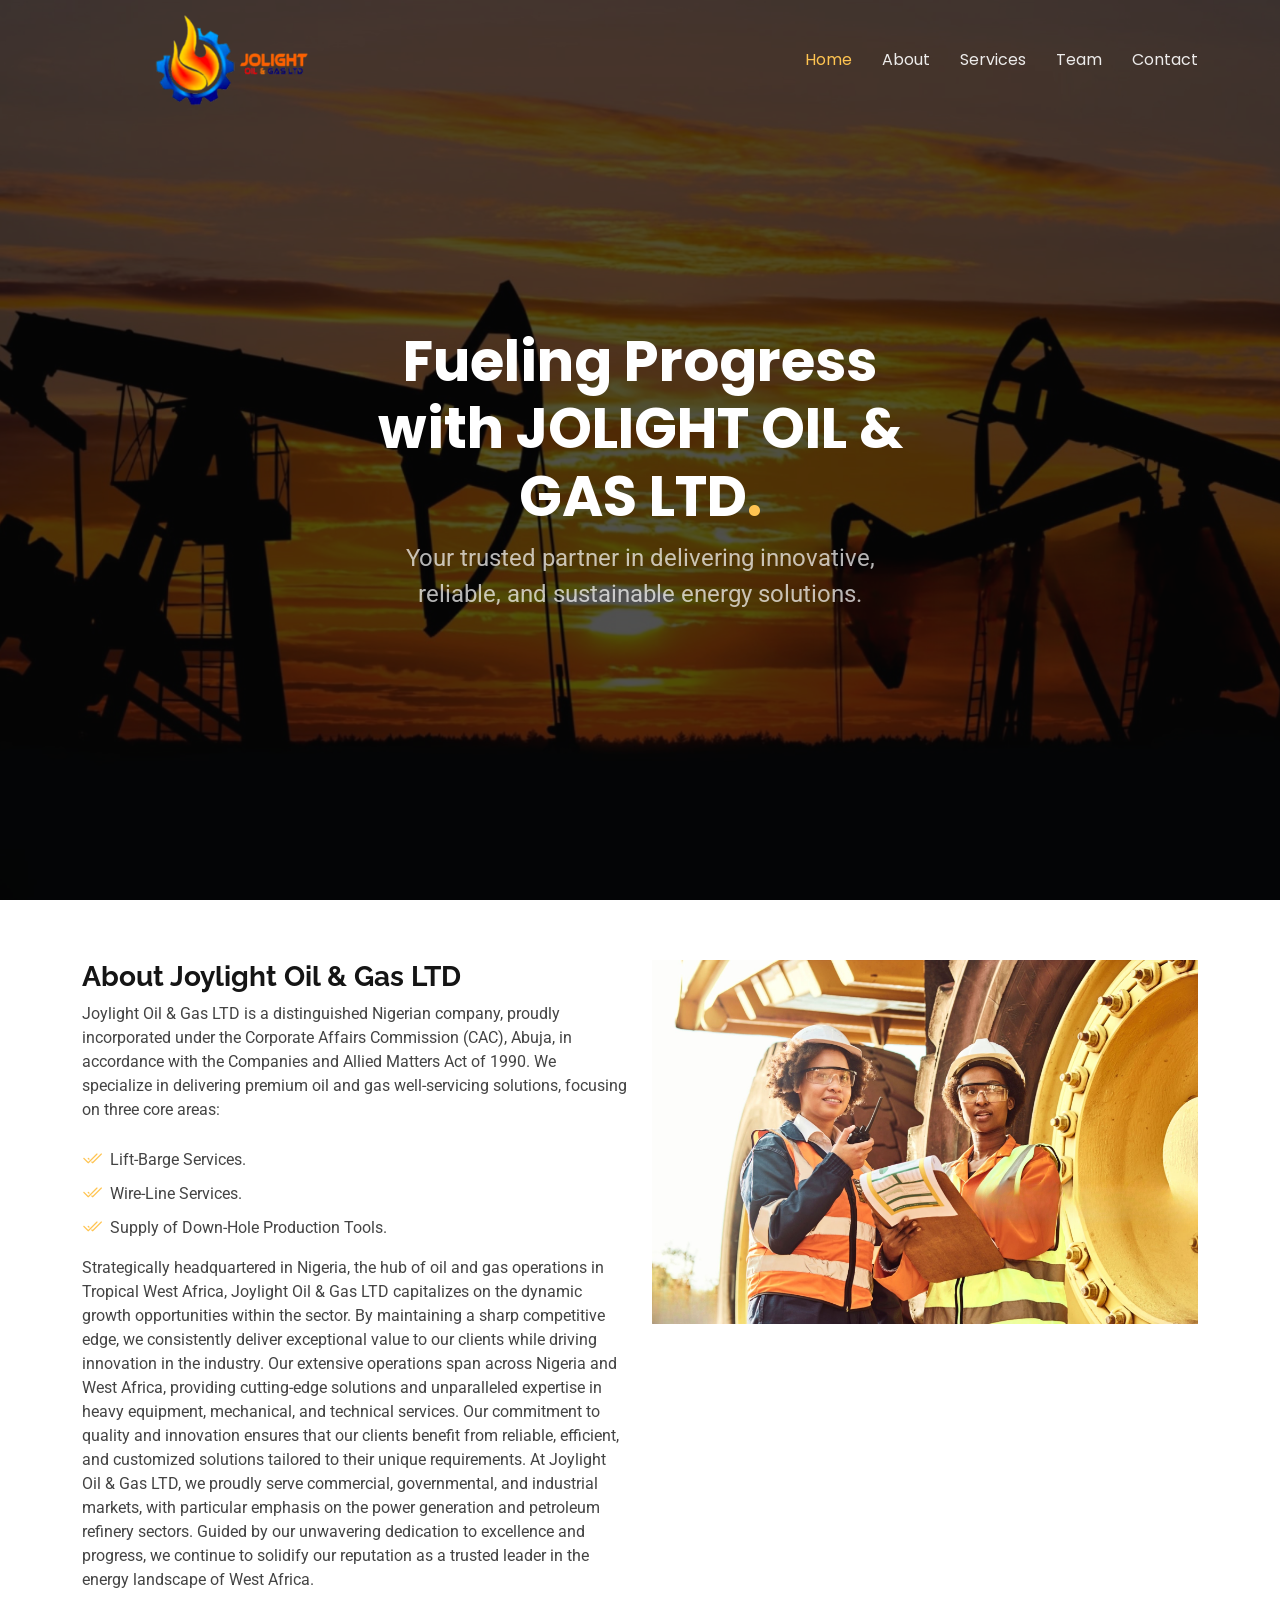
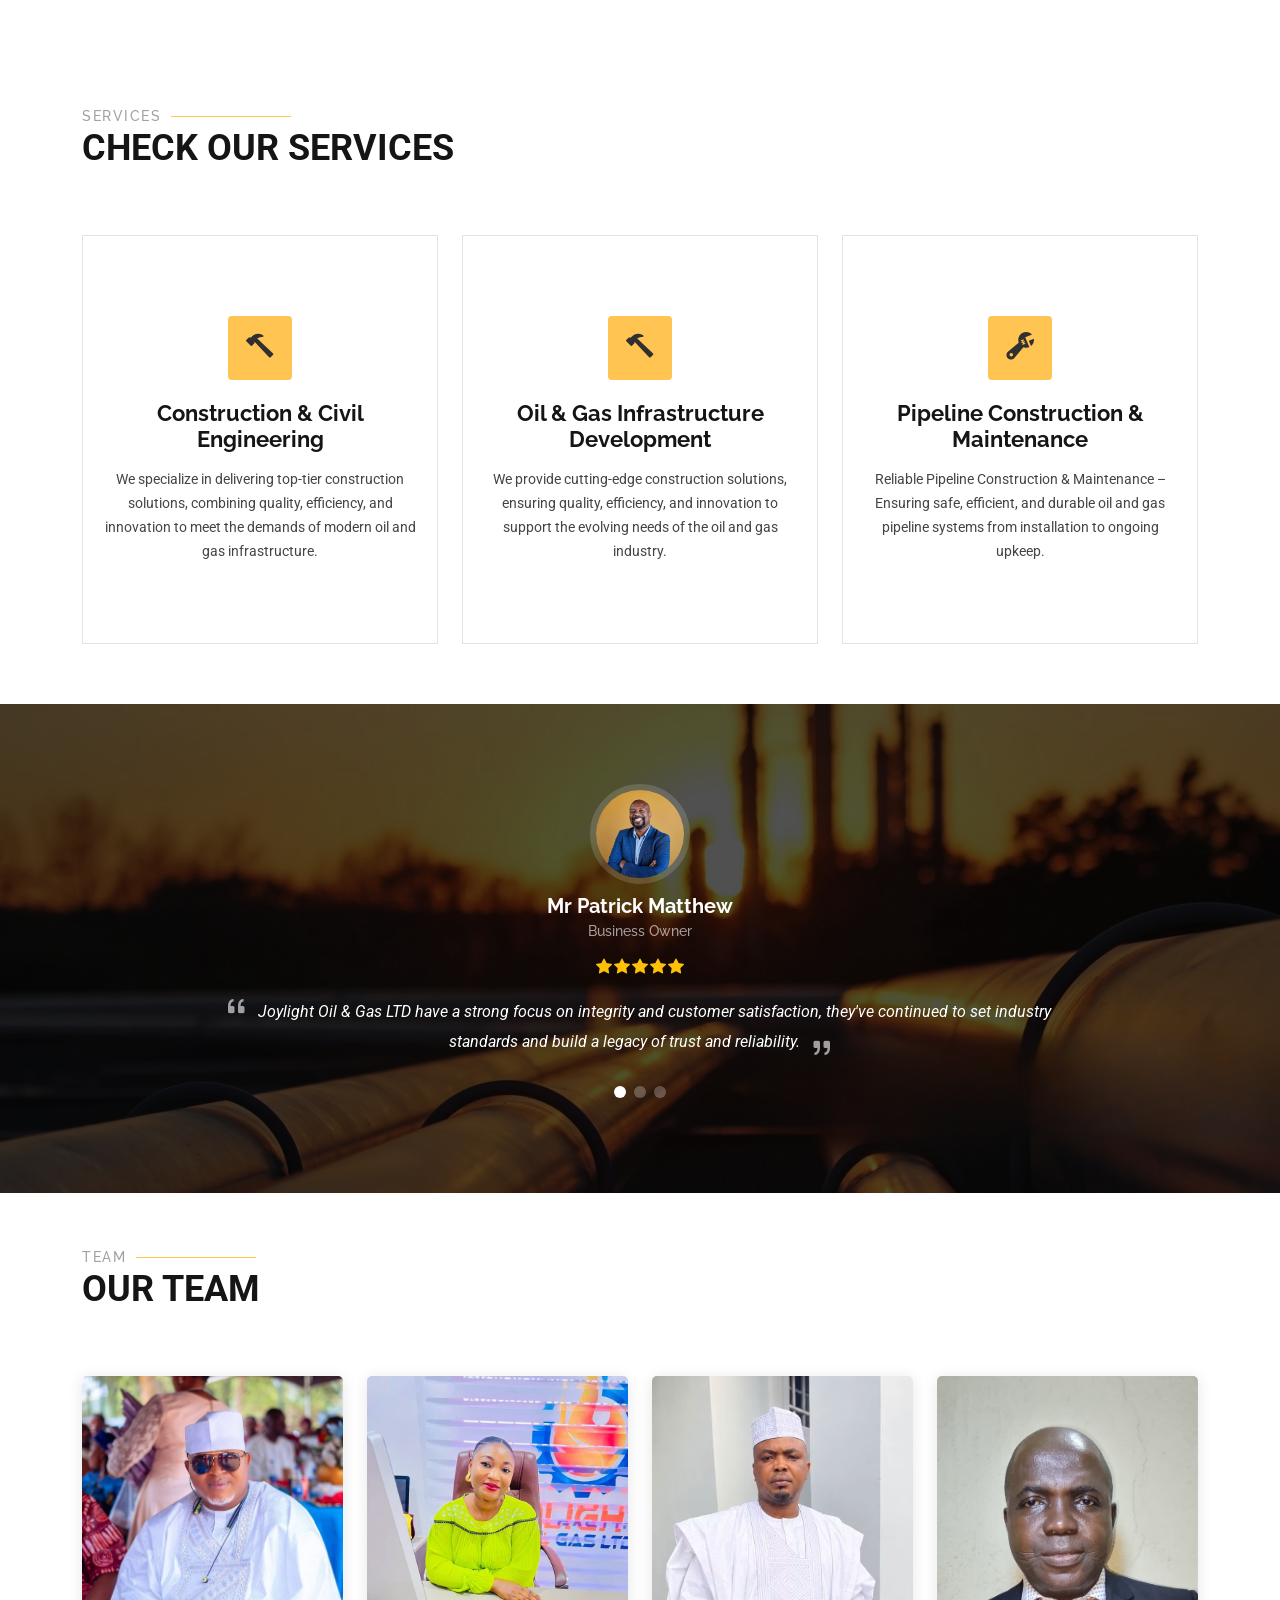
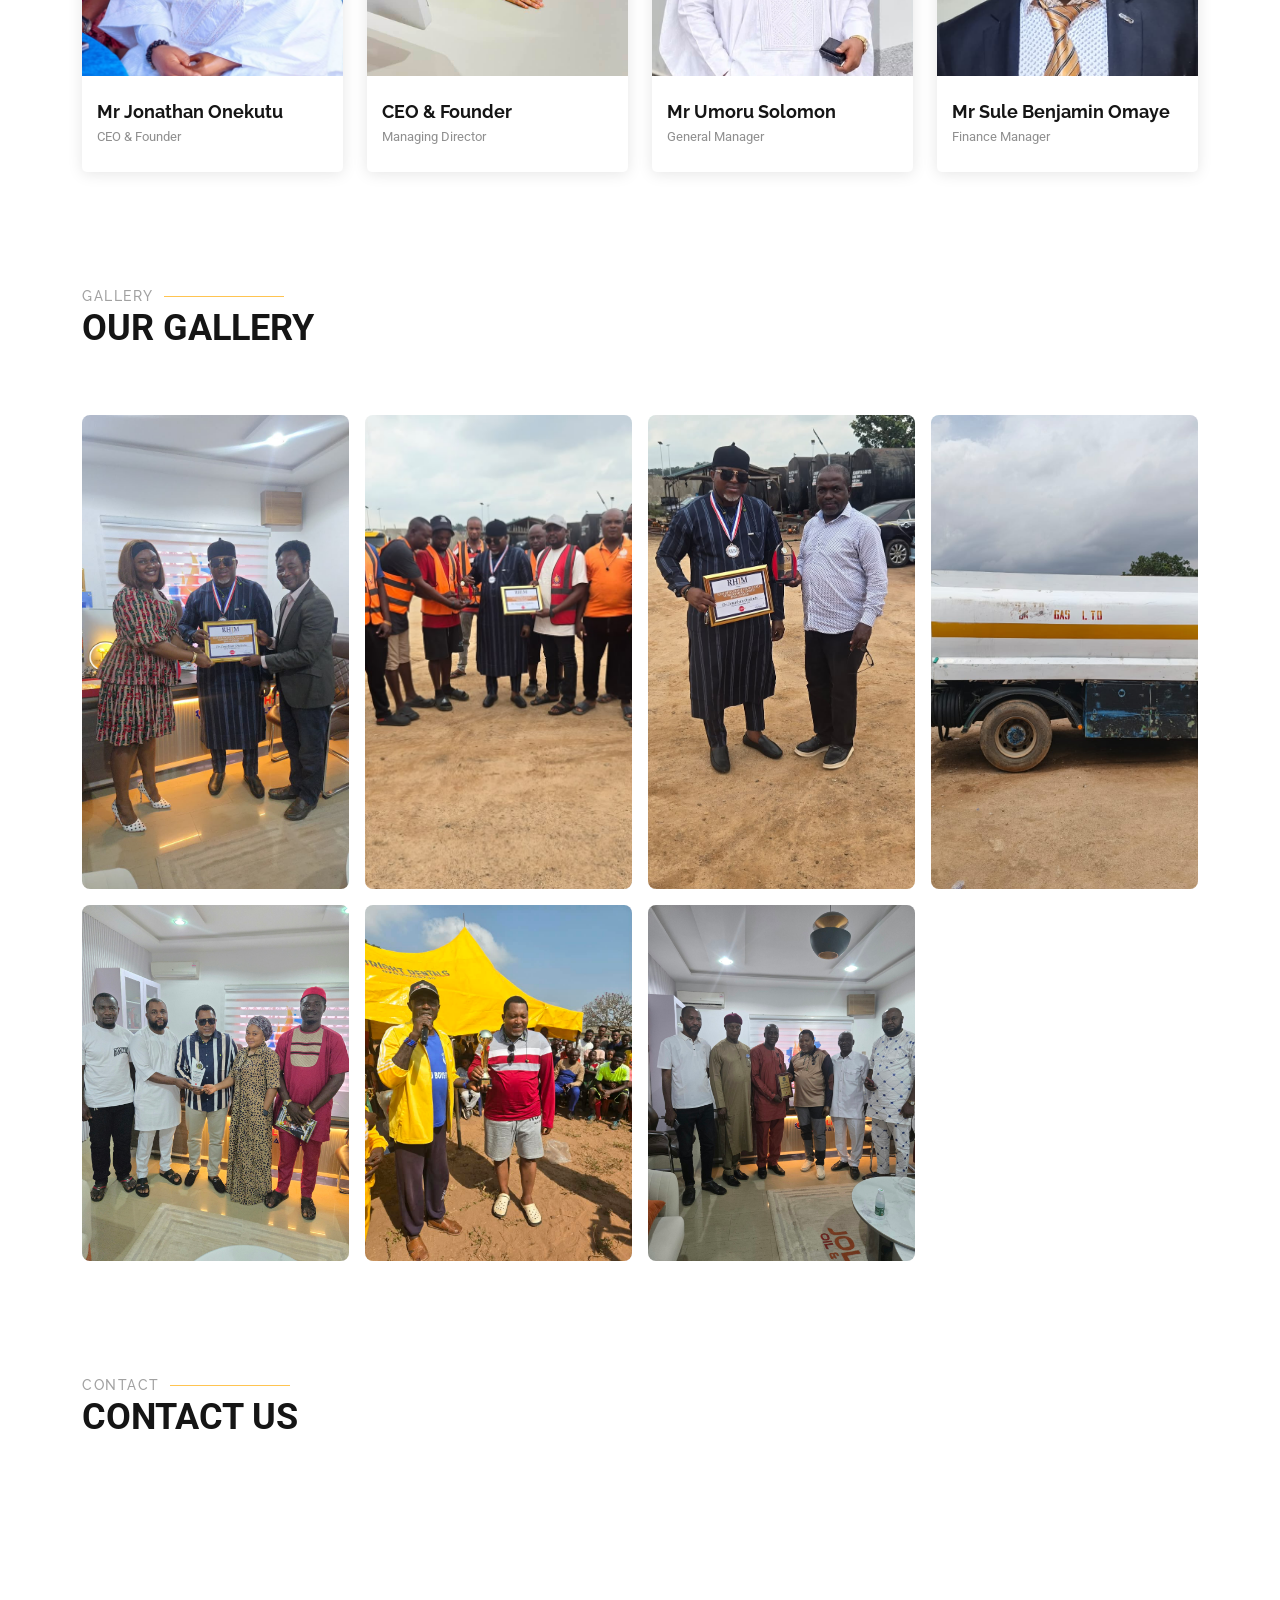
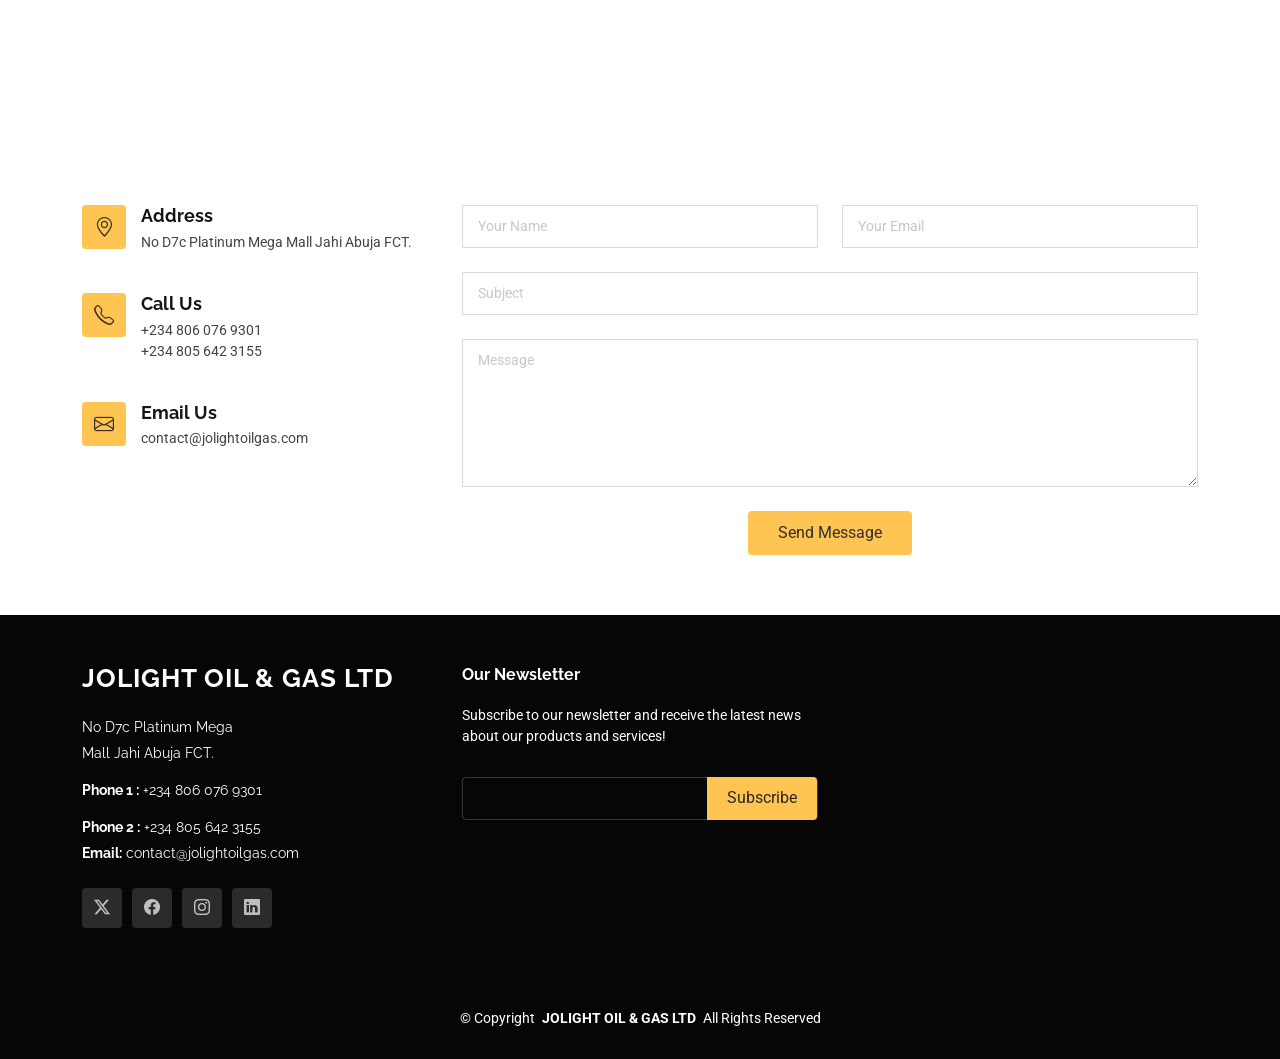
<file: index.html>
<!DOCTYPE html>
<html lang="en">

<head>
  <meta charset="utf-8">
  <meta content="width=device-width, initial-scale=1.0" name="viewport">
  <title>JOYLIGHT OIL & GAS LTD</title>
  <meta name="description" content="">
  <meta name="keywords" content="">

  <!-- Favicons -->
  <link href="assets/img/favicon.png" rel="favicon-icon">

  <!-- Fonts -->
  <link href="https://fonts.googleapis.com" rel="preconnect">
  <link href="https://fonts.gstatic.com" rel="preconnect" crossorigin>
  <link
    href="https://fonts.googleapis.com/css2?family=Roboto:ital,wght@0,100;0,300;0,400;0,500;0,700;0,900;1,100;1,300;1,400;1,500;1,700;1,900&family=Poppins:ital,wght@0,100;0,200;0,300;0,400;0,500;0,600;0,700;0,800;0,900;1,100;1,200;1,300;1,400;1,500;1,600;1,700;1,800;1,900&family=Raleway:ital,wght@0,100;0,200;0,300;0,400;0,500;0,600;0,700;0,800;0,900;1,100;1,200;1,300;1,400;1,500;1,600;1,700;1,800;1,900&display=swap"
    rel="stylesheet">

  <!-- Vendor CSS Files -->
  <link href="assets/vendor/bootstrap/css/bootstrap.min.css" rel="stylesheet">
  <link href="assets/vendor/bootstrap-icons/bootstrap-icons.css" rel="stylesheet">
  <link href="assets/vendor/aos/aos.css" rel="stylesheet">
  <link href="assets/vendor/swiper/swiper-bundle.min.css" rel="stylesheet">
  <link href="assets/vendor/glightbox/css/glightbox.min.css" rel="stylesheet">

  <!-- Main CSS File -->
  <link href="assets/css/main.css" rel="stylesheet">

</head>

<body class="index-page">

  <header id="header" class="header d-flex align-items-center fixed-top">
    <div class="container-fluid container-xl position-relative d-flex align-items-center justify-content-between">

      <a href="index.html" class="logo d-flex align-items-center me-auto me-lg-0">
        <!-- Uncomment the line below if you also wish to use an image logo -->
        <img src="assets/img/oil and gas.png" alt="">
        <!-- <h1 class="sitename">JOLIGHT.</h1> -->
        <!-- <span>.</span> -->
      </a>

      <nav id="navmenu" class="navmenu">
        <ul>
          <li><a href="#hero" class="active">Home<br></a></li>
          <li><a href="#about">About</a></li>
          <li><a href="#services">Services</a></li>
          <li><a href="#team">Team</a></li>
          <li><a href="#contact">Contact</a></li>
        </ul>
        <i class="mobile-nav-toggle d-xl-none bi bi-list"></i>
      </nav>

      <!-- <a class="btn-getstarted" href="index.html#about">Get Started</a> -->

    </div>
  </header>

  <main class="main">

    <!-- Hero Section -->
    <section id="hero" class="hero section dark-background">

      <img src="assets/img/hero-bg.jpeg" alt="" data-aos="fade-in">

      <div class="container">

        <div class="row justify-content-center text-center" data-aos="fade-up" data-aos-delay="100">
          <div class="col-xl-6 col-lg-8">
            <h2>Fueling Progress with JOLIGHT OIL & GAS LTD<span>.</span></h2>
            <p>Your trusted partner in delivering innovative, reliable, and sustainable energy solutions.</p>
          </div>
        </div>

        <!-- <div class="row gy-4 mt-5 justify-content-center" data-aos="fade-up" data-aos-delay="200">
          <div class="col-xl-2 col-md-4" data-aos="fade-up" data-aos-delay="300">
            <div class="icon-box">
              <i class="bi bi-binoculars"></i>
              <h3>Our Vision</h3>
            </div>
          </div>
          <div class="col-xl-2 col-md-4" data-aos="fade-up" data-aos-delay="400">
            <div class="icon-box">
              <i class="bi bi-bullseye"></i>
              <h3>Our Mission</h3>
            </div>
          </div>
          <div class="col-xl-2 col-md-4" data-aos="fade-up" data-aos-delay="500">
            <div class="icon-box">
              <i class="bi bi-fullscreen-exit"></i>
              <h3>Safety First</h3>
            </div>
          </div>
          <div class="col-xl-2 col-md-4" data-aos="fade-up" data-aos-delay="600">
            <div class="icon-box">
              <i class="bi bi-card-list"></i>
              <h3>Our Services</h3>
            </div>
          </div>
          <div class="col-xl-2 col-md-4" data-aos="fade-up" data-aos-delay="700">
            <div class="icon-box">
              <i class="bi bi-gem"></i>
              <h3>Excellence</h3>
            </div>
          </div>
        </div> -->

      </div>

    </section><!-- /Hero Section -->

    <!-- About Section -->
    <section id="about" class="about section">

      <div class="container" data-aos="fade-up" data-aos-delay="100">

        <div class="row gy-4">
          <div class="col-lg-6 order-1 order-lg-2">
            <img src="assets/img/about.jpeg" class="img-fluid" alt="">
          </div>
          <div class="col-lg-6 order-2 order-lg-1 content">
            <h3>About Joylight Oil & Gas LTD</h3>
            <p>
              Joylight Oil & Gas LTD is a distinguished Nigerian company, proudly incorporated under the Corporate
              Affairs Commission (CAC), Abuja, in accordance with the Companies and Allied Matters Act of 1990. We
              specialize in delivering premium oil and gas well-servicing solutions, focusing on three core areas:
            </p>
            <ul>
              <li><i class="bi bi-check2-all"></i> <span>Lift-Barge Services.</span></li>
              <li><i class="bi bi-check2-all"></i> <span>Wire-Line Services.</span></li>
              <li><i class="bi bi-check2-all"></i> <span>Supply of Down-Hole Production Tools.</span></li>
            </ul>
            <p>
              Strategically headquartered in Nigeria, the hub of oil and gas operations in Tropical West Africa,
              Joylight Oil & Gas LTD capitalizes on the dynamic growth opportunities within the sector. By maintaining a
              sharp competitive edge, we consistently deliver exceptional value to our clients while driving innovation
              in the industry.

              Our extensive operations span across Nigeria and West Africa, providing cutting-edge solutions and
              unparalleled expertise in heavy equipment, mechanical, and technical services. Our commitment to quality
              and innovation ensures that our clients benefit from reliable, efficient, and customized solutions
              tailored to their unique requirements.

              At Joylight Oil & Gas LTD, we proudly serve commercial, governmental, and industrial markets, with
              particular emphasis on the power generation and petroleum refinery sectors. Guided by our unwavering
              dedication to excellence and progress, we continue to solidify our reputation as a trusted leader in the
              energy landscape of West Africa.
            </p>
          </div>
        </div>

      </div>

    </section><!-- /About Section -->


    <!-- Services Section -->
    <section id="services" class="services section">

      <!-- Section Title -->
      <div class="container section-title" data-aos="fade-up">
        <h2>Services</h2>
        <p>Check our Services</p>
      </div><!-- End Section Title -->

      <div class="container">

        <div class="row gy-4">

          <div class="col-lg-4 col-md-6" data-aos="fade-up" data-aos-delay="100">
            <div class="service-item position-relative">
              <div class="icon">
                <i class="bi bi-hammer"></i>
              </div>
              <h3>Construction & Civil Engineering </h3>
              <p>We specialize in delivering top-tier construction solutions, combining quality, efficiency, and
                innovation to meet the demands of modern oil and gas infrastructure.</p>
            </div>
          </div><!-- End Service Item -->

          <div class="col-lg-4 col-md-6" data-aos="fade-up" data-aos-delay="100">
            <div class="service-item position-relative">
              <div class="icon">
                <i class="bi bi-hammer"></i>
              </div>
              <h3>Oil & Gas Infrastructure Development</h3>
              <p>We provide cutting-edge construction solutions, ensuring quality, efficiency, and innovation to support
                the evolving needs of the oil and gas industry.</p>
            </div>
          </div><!-- End Service Item -->

          <div class="col-lg-4 col-md-6" data-aos="fade-up" data-aos-delay="500">
            <div class="service-item position-relative">
              <div class="icon">
                <i class="bi bi-wrench-adjustable"></i>
              </div>
              <h3>Pipeline Construction & Maintenance</h3>
              <p>Reliable Pipeline Construction & Maintenance – Ensuring safe, efficient, and durable oil and gas
                pipeline systems from installation to ongoing upkeep.</p>
            </div>
          </div><!-- End Service Item -->

        </div>

      </div>

    </section><!-- /Services Section -->



    <!-- Testimonials Section -->
    <section id="testimonials" class="testimonials section dark-background">

      <img src="assets/img/Testimonials.jpeg" class="testimonials-bg" alt="">

      <div class="container" data-aos="fade-up" data-aos-delay="100">

        <div class="swiper init-swiper">
          <script type="application/json" class="swiper-config">
            {
              "loop": true,
              "speed": 600,
              "autoplay": {
                "delay": 5000
              },
              "slidesPerView": "auto",
              "pagination": {
                "el": ".swiper-pagination",
                "type": "bullets",
                "clickable": true
              }
            }
          </script>
          <div class="swiper-wrapper">

            <div class="swiper-slide">
              <div class="testimonial-item">
                <img src="assets/img/testimonials/testimonials-1.jpg" class="testimonial-img" alt="">
                <h3>Mr Patrick Matthew</h3>
                <h4>Business Owner</h4>
                <div class="stars">
                  <i class="bi bi-star-fill"></i><i class="bi bi-star-fill"></i><i class="bi bi-star-fill"></i><i
                    class="bi bi-star-fill"></i><i class="bi bi-star-fill"></i>
                </div>
                <p>
                  <i class="bi bi-quote quote-icon-left"></i>
                  <span> Joylight Oil & Gas LTD have a strong focus on integrity and customer satisfaction, they've
                    continued to
                    set industry standards and build a legacy of trust and reliability.</span>
                  <i class="bi bi-quote quote-icon-right"></i>
                </p>
              </div>
            </div><!-- End testimonial item -->

            <div class="swiper-slide">
              <div class="testimonial-item">
                <img src="assets/img/testimonials/testimonials-3.jpg" class="testimonial-img" alt="">
                <h3>Ms Jane Anthony</h3>
                <h4>Supermarket Owner</h4>
                <div class="stars">
                  <i class="bi bi-star-fill"></i><i class="bi bi-star-fill"></i><i class="bi bi-star-fill"></i><i
                    class="bi bi-star-fill"></i><i class="bi bi-star-fill"></i>
                </div>
                <p>
                  <i class="bi bi-quote quote-icon-left"></i>
                  <span>In every project they undertake they ensure seamless coordination, timely execution, and strict
                    adherence to
                    quality standards, making every client’s vision a reality.</span>
                  <i class="bi bi-quote quote-icon-right"></i>
                </p>
              </div>
            </div><!-- End testimonial item -->

            <div class="swiper-slide">
              <div class="testimonial-item">
                <img src="assets/img/testimonials/testimonials-5.jpg" class="testimonial-img" alt="">
                <h3>Olivia Chioma Lawson</h3>
                <h4>Hotel Owner</h4>
                <div class="stars">
                  <i class="bi bi-star-fill"></i><i class="bi bi-star-fill"></i><i class="bi bi-star-fill"></i><i
                    class="bi bi-star-fill"></i><i class="bi bi-star-fill"></i>
                </div>
                <p>
                  <i class="bi bi-quote quote-icon-left"></i>
                  <span>I trust Joylight Oil & Gas LTD because they prioritize their needs, exceed expectations,
                    and build long-term relationships. They are committed to delivering projects that align with their
                    vision and industry demands.</span>
                  <i class="bi bi-quote quote-icon-right"></i>
                </p>
              </div>
            </div><!-- End testimonial item -->

          </div>
          <div class="swiper-pagination"></div>
        </div>

      </div>

    </section><!-- /Testimonials Section -->

    <!-- Team Section -->
    <section id="team" class="team section">

      <!-- Section Title -->
      <div class="container section-title" data-aos="fade-up">
        <h2>Team</h2>
        <p>our Team</p>
      </div><!-- End Section Title -->

      <div class="container">

        <div class="row gy-4">

          <div class="col-lg-3 col-md-6 d-flex align-items-stretch" data-aos="fade-up" data-aos-delay="100">
            <div class="team-member">
              <div class="member-img">
                <img src="assets/img/team/team-1.jpeg" class="img-fluid" alt="">
                <div class="social">
                  <!-- <a href=""><i class="bi bi-twitter-x"></i></a>
                  <a href=""><i class="bi bi-facebook"></i></a>
                  <a href=""><i class="bi bi-instagram"></i></a>
                  <a href=""><i class="bi bi-linkedin"></i></a> -->
                </div>
              </div>
              <div class="member-info">
                <h4>Mr Jonathan Onekutu</h4>
                <span>CEO &amp; Founder</span>
              </div>
            </div>
          </div><!-- End Team Member -->

          <div class="col-lg-3 col-md-6 d-flex align-items-stretch" data-aos="fade-up" data-aos-delay="200">
            <div class="team-member">
              <div class="member-img">
                <img src="assets/img/team/team-2.jpeg" class="img-fluid" alt="">
                <div class="social">
                  <!-- <a href=""><i class="bi bi-twitter-x"></i></a>
                  <a href=""><i class="bi bi-facebook"></i></a>
                  <a href=""><i class="bi bi-instagram"></i></a>
                  <a href=""><i class="bi bi-linkedin"></i></a> -->
                </div>
              </div>
              <div class="member-info">
                <h4>CEO &amp; Founder</h4>
                <span>Managing Director</span>
              </div>
            </div>
          </div><!-- End Team Member -->

          <div class="col-lg-3 col-md-6 d-flex align-items-stretch" data-aos="fade-up" data-aos-delay="300">
            <div class="team-member">
              <div class="member-img">
                <img src="assets/img/team/team-3.jpeg" class="img-fluid" alt="">
                <div class="social">
                  <!-- <a href=""><i class="bi bi-twitter-x"></i></a>
                  <a href=""><i class="bi bi-facebook"></i></a>
                  <a href=""><i class="bi bi-instagram"></i></a>
                  <a href=""><i class="bi bi-linkedin"></i></a> -->
                </div>
              </div>
              <div class="member-info">
                <h4>Mr Umoru Solomon</h4>
                <span>General Manager</span>
              </div>
            </div>
          </div><!-- End Team Member -->

          <div class="col-lg-3 col-md-6 d-flex align-items-stretch" data-aos="fade-up" data-aos-delay="400">
            <div class="team-member">
              <div class="member-img">
                <img src="assets/img/team/team-4.jpeg" class="img-fluid" alt="">
                <!-- <div class="social">
                  <a href=""><i class="bi bi-twitter-x"></i></a>
                  <a href=""><i class="bi bi-facebook"></i></a>
                  <a href=""><i class="bi bi-instagram"></i></a>
                  <a href=""><i class="bi bi-linkedin"></i></a>
                </div> -->
              </div>
              <div class="member-info">
                <h4>Mr Sule Benjamin Omaye</h4>
                <span>Finance Manager</span>
              </div>
            </div>
          </div><!-- End Team Member -->

        </div>

      </div>

    </section><!-- /Team Section -->

    <!-- Gallery Section -->
    <section id="gallery" class="gallery">
      <div class="container" data-aos="fade-up">
        <div class="section-title">
          <h2>Gallery</h2>
          <p>Our Gallery</p>
        </div>
        <div class="gallery-section">
          <div class="col">
            <img src="assets/img/gallery/gallery-1.jpeg" alt="Description 1">
          </div>
          <div class="col">
            <img src="assets/img/gallery/gallery-2.jpeg" alt="Description 2">
          </div>
          <div class="col">
            <img src="assets/img/gallery/gallery-3.jpeg" alt="Description 3">
          </div>
          <div class="col">
            <img src="assets/img/gallery/gallery-4.jpeg" alt="Description 4">
          </div>
          <div class="col">
            <img src="assets/img/gallery/gallery-5.jpeg" alt="Description 4">
          </div>
          <div class="col">
            <img src="assets/img/gallery/gallery-6.jpeg" alt="Description 4">
          </div>
          <div class="col">
            <img src="assets/img/gallery/gallery-7.jpeg" alt="Description 4">
          </div>
        </div>
      </div>
    </section><!-- /Gallery Section -->

    <!-- Contact Section -->
    <section id="contact" class="contact section">
      <style>
        .loading,
        .error-message,
        .sent-message {
          display: none;
        }
      </style>

      <!-- Section Title -->
      <div class="container section-title" data-aos="fade-up">
        <h2>Contact</h2>
        <p>Contact Us</p>
      </div><!-- End Section Title -->

      <div class="container" data-aos="fade-up" data-aos-delay="100">

        <div class="mb-4" data-aos="fade-up" data-aos-delay="200">

          <iframe style="border:0; width: 100%; height: 270px;"
            src="https://www.google.com/maps/embed?pb=!1m18!1m12!1m3!1d308.42731413523586!2d7.4425186039587885!3d9.094523600000002!2m3!1f0!2f0!3f0!3m2!1i1024!2i768!4f13.1!3m3!1m2!1s0x104e0ab5d35fd273%3A0x10d7c83ca882362!2sPlatinum%20Mega%20Mall!5e1!3m2!1sen!2sng!4v1736967758685!5m2!1sen!2sng"
            width="600" height="450" style="border:0;" allowfullscreen="" loading="lazy"
            referrerpolicy="no-referrer-when-downgrade"></iframe>
        </div><!-- End Google Maps -->

        <div class="row gy-4">

          <div class="col-lg-4">
            <div class="info-item d-flex" data-aos="fade-up" data-aos-delay="300">
              <i class="bi bi-geo-alt flex-shrink-0"></i>
              <div>
                <h3>Address</h3>
                <p>No D7c Platinum Mega Mall Jahi Abuja FCT.</p>
              </div>
            </div><!-- End Info Item -->

            <div class="info-item d-flex" data-aos="fade-up" data-aos-delay="400">
              <i class="bi bi-telephone flex-shrink-0"></i>
              <div>
                <h3>Call Us</h3>
                <p>+234 806 076 9301</p>
                <p>+234 805 642 3155</p>
              </div>
            </div><!-- End Info Item -->

            <div class="info-item d-flex" data-aos="fade-up" data-aos-delay="500">
              <i class="bi bi-envelope flex-shrink-0"></i>
              <div>
                <h3>Email Us</h3>
                <p>contact@jolightoilgas.com</p>
              </div>
            </div><!-- End Info Item -->

          </div>

          <div class="col-lg-8">
            <form action="https://formspree.io/f/mqaepkpl" method="POST" data-aos="fade-up" data-aos-delay="200">
              <div class="row gy-4">

                <div class="col-md-6">
                  <input type="text" name="name" class="form-control" placeholder="Your Name" required>
                </div>

                <div class="col-md-6 ">
                  <input type="email" class="form-control" name="email" placeholder="Your Email" required>
                </div>

                <div class="col-md-12">
                  <input type="text" class="form-control" name="subject" placeholder="Subject" required>
                </div>

                <div class="col-md-12">
                  <textarea class="form-control" name="message" rows="6" placeholder="Message" required></textarea>
                </div>

                <div class="col-md-12 text-center">
                  <div class="loading">Loading</div>
                  <div class="error-message"></div>
                  <div class="sent-message">Your message has been sent. Thank you!</div>

                  <button type="submit">Send Message</button>
                </div>

              </div>
            </form>
          </div><!-- End Contact Form -->

        </div>

      </div>

    </section><!-- /Contact Section -->

  </main>

  <footer id="footer" class="footer dark-background">

    <div class="footer-top">
      <div class="container">
        <div class="row gy-4">
          <div class="col-lg-4 col-md-6 footer-about">
            <a href="index.html" class="logo d-flex align-items-center">
              <span class="sitename">JOLIGHT OIL & GAS LTD</span>
            </a>
            <div class="footer-contact pt-3">
              <p>No D7c Platinum Mega</p>
              <p>Mall Jahi Abuja FCT.</p>
              <p class="mt-3"><strong>Phone 1 :</strong> <span>+234 806 076 9301</span></p>
              <p class="mt-3"><strong>Phone 2 :</strong> <span>+234 805 642 3155</span></p>
              <p><strong>Email:</strong> <span>contact@jolightoilgas.com</span></p>
            </div>
            <div class="social-links d-flex mt-4">
              <a href=""><i class="bi bi-twitter-x"></i></a>
              <a href=""><i class="bi bi-facebook"></i></a>
              <a href=""><i class="bi bi-instagram"></i></a>
              <a href=""><i class="bi bi-linkedin"></i></a>
            </div>
          </div>



          <!-- <div class="col-lg-2 col-md-3 footer-links">
            <h4>Our Services</h4>
            <ul>
              <li><i class="bi bi-chevron-right"></i> Oil & Gas Development </li>
              <li><i class="bi bi-chevron-right"></i> Pipeline Construction </li>
              <li><i class="bi bi-chevron-right"></i> Crane & Heavy Equipment </li>
              <li><i class="bi bi-chevron-right"></i> Marine Engineering </li>
              <li><i class="bi bi-chevron-right"></i> Electrical & Renewable Energy </li>
              <li><i class="bi bi-chevron-right"></i> Equipment Inspection </li>
              <li><i class="bi bi-chevron-right"></i> Earthmoving & Demolition </li>
              <li><i class="bi bi-chevron-right"></i> Construction Services </li>
              <li><i class="bi bi-chevron-right"></i> Equipment Leasing </li>
            </ul>
          </div> -->

          <div class="col-lg-4 col-md-12 footer-newsletter">
            <h4>Our Newsletter</h4>
            <p>Subscribe to our newsletter and receive the latest news about our products and services!</p>
            <form action="forms/newsletter.php" method="post" class="php-email-form">
              <div class="newsletter-form"><input type="email" name="email"><input type="submit" value="Subscribe">
              </div>
              <div class="loading">Loading</div>
              <div class="error-message"></div>
              <div class="sent-message">Your subscription request has been sent. Thank you!</div>
            </form>
          </div>

        </div>
      </div>
    </div>

    <div class="copyright">
      <div class="container text-center">
        <p>© <span>Copyright</span> <strong class="px-1 sitename">JOLIGHT OIL & GAS LTD</strong> <span>All Rights
            Reserved</span></p>
        <!-- <div class="credits">
          Designed by <a href="https://michaelchrisnwuka.netlify.app/">Michael Chris-Nwuka</a>
        </div> -->
      </div>
    </div>

  </footer>

  <!-- Scroll Top -->
  <a href="#" id="scroll-top" class="scroll-top d-flex align-items-center justify-content-center"><i
      class="bi bi-arrow-up-short"></i></a>

  <!-- Preloader -->
  <div id="preloader"></div>

  <!-- Vendor JS Files -->
  <script src="assets/vendor/bootstrap/js/bootstrap.bundle.min.js"></script>
  <script src="assets/vendor/php-email-form/validate.js"></script>
  <script src="assets/vendor/aos/aos.js"></script>
  <script src="assets/vendor/swiper/swiper-bundle.min.js"></script>
  <script src="assets/vendor/glightbox/js/glightbox.min.js"></script>
  <script src="assets/vendor/imagesloaded/imagesloaded.pkgd.min.js"></script>
  <script src="assets/vendor/isotope-layout/isotope.pkgd.min.js"></script>
  <script src="assets/vendor/purecounter/purecounter_vanilla.js"></script>
  <script>
    const form = document.querySelector("form");
    const loadingDiv = document.querySelector(".loading");
    const errorMessage = document.querySelector(".error-message");
    const sentMessage = document.querySelector(".sent-message");

    form.addEventListener("submit", async (e) => {
      e.preventDefault(); // Prevent default form submission
      loadingDiv.style.display = "block"; // Show the loading message

      try {
        const formData = new FormData(form);
        const response = await fetch(form.action, {
          method: form.method,
          body: formData,
          headers: { Accept: "application/json" },
        });

        loadingDiv.style.display = "none"; // Hide loading message

        if (response.ok) {
          sentMessage.style.display = "block"; // Show success message
          errorMessage.style.display = "none"; // Hide error message
          form.reset(); // Clear all input fields
        } else {
          errorMessage.style.display = "block"; // Show error message
          sentMessage.style.display = "none"; // Hide success message
        }
      } catch (error) {
        loadingDiv.style.display = "none"; // Hide loading message
        errorMessage.style.display = "block"; // Show error message
        sentMessage.style.display = "none"; // Hide success message
      }
    });
  </script>


  <!-- Main JS File -->
  <script src="assets/js/main.js"></script>

</body>

</html>
</file>
<file: assets/css/main.css>
/* Fonts */
:root {
  --default-font: "Roboto", system-ui, -apple-system, "Segoe UI", Roboto, "Helvetica Neue", Arial, "Noto Sans", "Liberation Sans", sans-serif, "Apple Color Emoji", "Segoe UI Emoji", "Segoe UI Symbol", "Noto Color Emoji";
  --heading-font: "Raleway", sans-serif;
  --nav-font: "Poppins", sans-serif;
}

/* Global Colors - The following color variables are used throughout the website. Updating them here will change the color scheme of the entire website */
:root {
  --background-color: #ffffff;
  /* Background color for the entire website, including individual sections */
  --default-color: #444444;
  /* Default color used for the majority of the text content across the entire website */
  --heading-color: #151515;
  /* Color for headings, subheadings and title throughout the website */
  --accent-color: #ffc451;
  /* Accent color that represents your brand on the website. It's used for buttons, links, and other elements that need to stand out */
  --surface-color: #ffffff;
  /* The surface color is used as a background of boxed elements within sections, such as cards, icon boxes, or other elements that require a visual separation from the global background. */
  --contrast-color: #312f2f;
  /* Contrast color for text, ensuring readability against backgrounds of accent, heading, or default colors. */
}

/* Nav Menu Colors - The following color variables are used specifically for the navigation menu. They are separate from the global colors to allow for more customization options */
:root {
  --nav-color: rgba(255, 255, 255, 0.905);
  /* The default color of the main navmenu links */
  --nav-hover-color: #ffc451;
  /* Applied to main navmenu links when they are hovered over or active */
  --nav-mobile-background-color: #ffffff;
  /* Used as the background color for mobile navigation menu */
  --nav-dropdown-background-color: #ffffff;
  /* Used as the background color for dropdown items that appear when hovering over primary navigation items */
  --nav-dropdown-color: #212529;
  /* Used for navigation links of the dropdown items in the navigation menu. */
  --nav-dropdown-hover-color: #ffc451;
  /* Similar to --nav-hover-color, this color is applied to dropdown navigation links when they are hovered over. */
}

/* Color Presets - These classes override global colors when applied to any section or element, providing reuse of the sam color scheme. */

.light-background {
  --background-color: #f9f9f9;
  --surface-color: #ffffff;
}

.dark-background {
  --background-color: #060606;
  --default-color: #ffffff;
  --heading-color: #ffffff;
  --surface-color: #252525;
  --contrast-color: #2a2727;
}

/* Smooth scroll */
:root {
  scroll-behavior: smooth;
}

/*--------------------------------------------------------------
# General Styling & Shared Classes
--------------------------------------------------------------*/
body {
  color: var(--default-color);
  background-color: var(--background-color);
  font-family: var(--default-font);
}

a {
  color: var(--accent-color);
  text-decoration: none;
  transition: 0.3s;
}

a:hover {
  color: color-mix(in srgb, var(--accent-color), transparent 25%);
  text-decoration: none;
}

h1,
h2,
h3,
h4,
h5,
h6 {
  color: var(--heading-color);
  font-family: var(--heading-font);
}

/* Contact Form Messages
------------------------------*/
.error-message {
  display: none;
  background: #df1529;
  color: #ffffff;
  text-align: left;
  padding: 15px;
  margin-bottom: 24px;
  font-weight: 600;
}

.sent-message {
  display: none;
  color: #ffffff;
  background: #059652;
  text-align: center;
  padding: 15px;
  margin-bottom: 24px;
  font-weight: 600;
}

.loading {
  display: none;
  background: var(--surface-color);
  text-align: center;
  padding: 15px;
  margin-bottom: 24px;
}

.loading:before {
  content: "";
  display: inline-block;
  border-radius: 50%;
  width: 24px;
  height: 24px;
  margin: 0 10px -6px 0;
  border: 3px solid var(--accent-color);
  border-top-color: var(--surface-color);
  animation: php-email-form-loading 1s linear infinite;
}

@keyframes php-email-form-loading {
  0% {
    transform: rotate(0deg);
  }

  100% {
    transform: rotate(360deg);
  }
}

/*--------------------------------------------------------------
# Global Header
--------------------------------------------------------------*/
.header {
  --background-color: rgba(0, 0, 0, 0.8);
  --heading-color: #ffffff;
  --contrast-color: #ffffff;
  color: var(--default-color);
  background-color: var(--background-color);
  padding: 10px 0;
  transition: all 0.5s;
  z-index: 997;
}

.header .logo {
  line-height: 1;
}

.header .logo img {
  max-height: 100px;
  width: 300px;
  object-fit: cover;
  margin-right: 8px;
}

.header .logo h1 {
  font-size: 32px;
  margin: 0;
  font-weight: 700;
  color: var(--heading-color);
}

.header .logo span {
  color: var(--accent-color);
  font-size: 32px;
}

.header .btn-getstarted,
.header .btn-getstarted:focus {
  color: var(--contrast-color);
  font-size: 14px;
  padding: 8px 30px;
  margin: 0 0 0 30px;
  border-radius: 4px;
  transition: 0.3s;
  border: 2px solid var(--accent-color);
}

.header .btn-getstarted:hover,
.header .btn-getstarted:focus:hover {
  color: var(--default-color);
  background: var(--accent-color);
}

@media (max-width: 1200px) {
  .header .logo {
    order: 1;
  }

  .header .btn-getstarted {
    order: 2;
    margin: 0 15px 0 0;
    padding: 6px 15px;
  }

  .header .navmenu {
    order: 3;
  }
}

.scrolled .header {
  box-shadow: 0px 0 18px rgba(0, 0, 0, 0.1);
}

/* Index Page Header
------------------------------*/
.index-page .header {
  --background-color: rgba(0, 0, 0, 0);
}

/* Index Page Header on Scroll
------------------------------*/
.index-page.scrolled .header {
  --background-color: rgba(0, 0, 0, 0.8);
}

/*--------------------------------------------------------------
# Navigation Menu
--------------------------------------------------------------*/
/* Navmenu - Desktop */
@media (min-width: 1200px) {
  .navmenu {
    padding: 0;
  }

  .navmenu ul {
    margin: 0;
    padding: 0;
    display: flex;
    list-style: none;
    align-items: center;
  }

  .navmenu li {
    position: relative;
  }

  .navmenu a,
  .navmenu a:focus {
    color: var(--nav-color);
    padding: 18px 15px;
    font-size: 16px;
    font-family: var(--nav-font);
    font-weight: 400;
    display: flex;
    align-items: center;
    justify-content: space-between;
    white-space: nowrap;
    transition: 0.3s;
  }

  .navmenu a i,
  .navmenu a:focus i {
    font-size: 12px;
    line-height: 0;
    margin-left: 5px;
    transition: 0.3s;
  }

  .navmenu li:last-child a {
    padding-right: 0;
  }

  .navmenu li:hover>a,
  .navmenu .active,
  .navmenu .active:focus {
    color: var(--nav-hover-color);
  }

  .navmenu .dropdown ul {
    margin: 0;
    padding: 10px 0;
    background: var(--nav-dropdown-background-color);
    display: block;
    position: absolute;
    visibility: hidden;
    left: 14px;
    top: 130%;
    opacity: 0;
    transition: 0.3s;
    border-radius: 0;
    z-index: 99;
    box-shadow: 0px 0px 30px rgba(0, 0, 0, 0.1);
  }

  .navmenu .dropdown ul li {
    min-width: 200px;
  }

  .navmenu .dropdown ul a {
    padding: 10px 20px;
    font-size: 15px;
    text-transform: none;
    color: var(--nav-dropdown-color);
  }

  .navmenu .dropdown ul a i {
    font-size: 12px;
  }

  .navmenu .dropdown ul a:hover,
  .navmenu .dropdown ul .active:hover,
  .navmenu .dropdown ul li:hover>a {
    background-color: var(--nav-dropdown-hover-color);
  }

  .navmenu .dropdown:hover>ul {
    opacity: 1;
    top: 100%;
    visibility: visible;
  }

  .navmenu .dropdown .dropdown ul {
    top: 0;
    left: -90%;
    visibility: hidden;
  }

  .navmenu .dropdown .dropdown:hover>ul {
    opacity: 1;
    top: 0;
    left: -100%;
    visibility: visible;
  }
}

/* Navmenu - Mobile */
@media (max-width: 1199px) {
  .mobile-nav-toggle {
    color: var(--nav-color);
    font-size: 28px;
    line-height: 0;
    margin-right: 10px;
    cursor: pointer;
    transition: color 0.3s;
  }

  .navmenu {
    padding: 0;
    z-index: 9997;
  }

  .navmenu ul {
    display: none;
    list-style: none;
    position: absolute;
    inset: 60px 20px 20px 20px;
    padding: 10px 0;
    margin: 0;
    border-radius: 6px;
    background-color: var(--nav-mobile-background-color);
    overflow-y: auto;
    transition: 0.3s;
    z-index: 9998;
    box-shadow: 0px 0px 30px rgba(0, 0, 0, 0.1);
  }

  .navmenu a,
  .navmenu a:focus {
    color: var(--nav-dropdown-color);
    padding: 10px 20px;
    font-family: var(--nav-font);
    font-size: 17px;
    font-weight: 500;
    display: flex;
    align-items: center;
    justify-content: space-between;
    white-space: nowrap;
    transition: 0.3s;
  }

  .navmenu a i,
  .navmenu a:focus i {
    font-size: 12px;
    line-height: 0;
    margin-left: 5px;
    width: 30px;
    height: 30px;
    display: flex;
    align-items: center;
    justify-content: center;
    border-radius: 50%;
    transition: 0.3s;
    background-color: color-mix(in srgb, var(--accent-color), white 90%);
  }

  .navmenu a i:hover,
  .navmenu a:focus i:hover {
    background-color: color-mix(in srgb, var(--accent-color), white 90%);
  }

  .navmenu a:hover,
  .navmenu .active,
  .navmenu .active:focus {
    background-color: var(--nav-dropdown-hover-color);
  }

  .navmenu .active i,
  .navmenu .active:focus i {
    transform: rotate(180deg);
  }

  .navmenu .dropdown ul {
    position: static;
    display: none;
    z-index: 99;
    padding: 10px 0;
    margin: 10px 20px;
    background-color: var(--nav-dropdown-background-color);
    border: 1px solid color-mix(in srgb, var(--default-color), transparent 90%);
    box-shadow: none;
    transition: all 0.5s ease-in-out;
  }

  .navmenu .dropdown ul ul {
    background-color: rgba(33, 37, 41, 0.1);
  }

  .navmenu .dropdown>.dropdown-active {
    display: block;
    background-color: rgba(33, 37, 41, 0.03);
  }

  .mobile-nav-active {
    overflow: hidden;
  }

  .mobile-nav-active .mobile-nav-toggle {
    color: #fff;
    position: absolute;
    font-size: 32px;
    top: 15px;
    right: 15px;
    margin-right: 0;
    z-index: 9999;
  }

  .mobile-nav-active .navmenu {
    position: fixed;
    overflow: hidden;
    inset: 0;
    background: rgba(33, 37, 41, 0.8);
    transition: 0.3s;
  }

  .mobile-nav-active .navmenu>ul {
    display: block;
  }
}

/*--------------------------------------------------------------
# Global Footer
--------------------------------------------------------------*/
.footer {
  color: var(--default-color);
  background-color: var(--background-color);
  font-size: 14px;
  position: relative;
}

.footer .footer-top {
  padding: 50px 0;
  background-color: color-mix(in srgb, var(--footer-background-color) 90%, white 10%);
}

.footer .footer-about .logo {
  line-height: 1;
  margin-bottom: 10px;
}

.footer .footer-about .logo img {
  max-height: 40px;
  margin-right: 6px;
}

.footer .footer-about .logo span {
  font-size: 26px;
  font-weight: 700;
  letter-spacing: 1px;
  font-family: var(--heading-font);
  color: var(--heading-color);
}

.footer .footer-about p {
  font-size: 14px;
  font-family: var(--heading-font);
}

.footer .social-links a {
  color: color-mix(in srgb, var(--default-color), transparent 30%);
  background-color: color-mix(in srgb, var(--default-color) 5%, white 10%);
  display: flex;
  align-items: center;
  justify-content: center;
  width: 40px;
  height: 40px;
  border-radius: 4px;
  font-size: 16px;
  margin-right: 10px;
  transition: 0.3s;
}

.footer .social-links a:hover {
  color: var(--contrast-color);
  background-color: var(--accent-color);
}

.footer h4 {
  font-size: 16px;
  font-weight: bold;
  position: relative;
  padding-bottom: 12px;
}

.footer .footer-links {
  margin-bottom: 30px;
}

.footer .footer-links ul {
  list-style: none;
  padding: 0;
  margin: 0;
}

.footer .footer-links ul i {
  margin-right: 4px;
  font-size: 12px;
  line-height: 0;
  color: var(--accent-color);
}

.footer .footer-links ul li {
  padding: 10px 0;
  display: flex;
  align-items: center;
}

.footer .footer-links ul li:first-child {
  padding-top: 0;
}

.footer .footer-links ul a {
  color: color-mix(in srgb, var(--default-color), transparent 30%);
  display: inline-block;
  line-height: 1;
}

.footer .footer-links ul a:hover {
  color: var(--accent-color);
}

.footer .footer-contact p {
  margin-bottom: 5px;
}

.footer .footer-newsletter .newsletter-form {
  margin-top: 30px;
  margin-bottom: 15px;
  padding: 6px 8px;
  position: relative;
  border-radius: 4px;
  border: 1px solid color-mix(in srgb, var(--default-color), transparent 80%);
  display: flex;
  background-color: color-mix(in srgb, var(--footer-background-color) 90%, white 15%);
  transition: 0.3s;
}

.footer .footer-newsletter .newsletter-form:focus-within {
  border-color: var(--accent-color);
}

.footer .footer-newsletter .newsletter-form input[type=email] {
  border: 0;
  padding: 4px;
  width: 100%;
  background-color: color-mix(in srgb, var(--footer-background-color) 90%, white 15%);
  color: var(--default-color);
}

.footer .footer-newsletter .newsletter-form input[type=email]:focus-visible {
  outline: none;
}

.footer .footer-newsletter .newsletter-form input[type=submit] {
  border: 0;
  font-size: 16px;
  padding: 0 20px;
  margin: -7px -8px -7px 0;
  background: var(--accent-color);
  color: var(--contrast-color);
  transition: 0.3s;
  border-radius: 0 4px 4px 0;
}

.footer .footer-newsletter .newsletter-form input[type=submit]:hover {
  background: color-mix(in srgb, var(--accent-color), transparent 20%);
}

.footer .copyright {
  padding: 30px 0;
}

.footer .copyright p {
  margin-bottom: 0;
}

.footer .credits {
  margin-top: 5px;
  font-size: 13px;
}

/*--------------------------------------------------------------
# Preloader
--------------------------------------------------------------*/
#preloader {
  position: fixed;
  inset: 0;
  z-index: 999999;
  overflow: hidden;
  background: #000;
  transition: all 0.6s ease-out;
}

#preloader:before {
  content: "";
  position: fixed;
  top: calc(50% - 30px);
  left: calc(50% - 30px);
  border: 6px solid #ffffff;
  border-color: var(--accent-color) transparent var(--accent-color) transparent;
  border-radius: 50%;
  width: 60px;
  height: 60px;
  animation: animate-preloader 1.5s linear infinite;
}

@keyframes animate-preloader {
  0% {
    transform: rotate(0deg);
  }

  100% {
    transform: rotate(360deg);
  }
}

/*--------------------------------------------------------------
# Scroll Top Button
--------------------------------------------------------------*/
.scroll-top {
  position: fixed;
  visibility: hidden;
  opacity: 0;
  right: 15px;
  bottom: 15px;
  z-index: 99999;
  background-color: var(--accent-color);
  width: 40px;
  height: 40px;
  border-radius: 4px;
  transition: all 0.4s;
}

.scroll-top i {
  font-size: 24px;
  color: var(--contrast-color);
  line-height: 0;
}

.scroll-top:hover {
  background-color: color-mix(in srgb, var(--accent-color), transparent 20%);
  color: var(--contrast-color);
}

.scroll-top.active {
  visibility: visible;
  opacity: 1;
}

/*--------------------------------------------------------------
# Disable aos animation delay on mobile devices
--------------------------------------------------------------*/
@media screen and (max-width: 768px) {
  [data-aos-delay] {
    transition-delay: 0 !important;
  }
}

/*--------------------------------------------------------------
# Global Page Titles & Breadcrumbs
--------------------------------------------------------------*/
.page-title {
  color: var(--default-color);
  background-color: var(--background-color);
  position: relative;
}

.page-title .heading {
  padding: 80px 0;
  border-top: 1px solid color-mix(in srgb, var(--default-color), transparent 90%);
}

.page-title .heading h1 {
  font-size: 38px;
  font-weight: 700;
}

.page-title nav {
  background-color: color-mix(in srgb, var(--default-color), transparent 95%);
  padding: 20px 0;
}

.page-title nav ol {
  display: flex;
  flex-wrap: wrap;
  list-style: none;
  margin: 0;
  padding: 0;
  font-size: 16px;
  font-weight: 400;
}

.page-title nav ol li+li {
  padding-left: 10px;
}

.page-title nav ol li+li::before {
  content: "/";
  display: inline-block;
  padding-right: 10px;
  color: color-mix(in srgb, var(--default-color), transparent 70%);
}

/*--------------------------------------------------------------
# Global Sections
--------------------------------------------------------------*/
section,
.section {
  color: var(--default-color);
  background-color: var(--background-color);
  padding: 60px 0;
  scroll-margin-top: 80px;
  overflow: clip;
}

@media (max-width: 1199px) {

  section,
  .section {
    scroll-margin-top: 58px;
  }
}

/*--------------------------------------------------------------
# Global Section Titles
--------------------------------------------------------------*/
.section-title {
  padding-bottom: 60px;
  position: relative;
}

.section-title h2 {
  font-size: 14px;
  font-weight: 500;
  padding: 0;
  line-height: 1px;
  margin: 0;
  letter-spacing: 1.5px;
  text-transform: uppercase;
  color: color-mix(in srgb, var(--default-color), transparent 50%);
  position: relative;
}

.section-title h2::after {
  content: "";
  width: 120px;
  height: 1px;
  display: inline-block;
  background: var(--accent-color);
  margin: 4px 10px;
}

.section-title p {
  color: var(--heading-color);
  margin: 0;
  font-size: 36px;
  font-weight: 700;
  text-transform: uppercase;
}

/*--------------------------------------------------------------
# Hero Section
--------------------------------------------------------------*/
.hero {
  width: 100%;
  min-height: 100vh;
  position: relative;
  padding: 120px 0 80px 0;
  display: flex;
  align-items: center;
  justify-content: center;
}

.hero img {
  position: absolute;
  inset: 0;
  display: block;
  width: 100%;
  height: 100%;
  object-fit: cover;
  z-index: 1;
}

.hero:before {
  content: "";
  background: color-mix(in srgb, var(--background-color), transparent 30%);
  position: absolute;
  inset: 0;
  z-index: 2;
}

.hero .container {
  position: relative;
  z-index: 3;
}

.hero h2 {
  margin: 0;
  font-size: 56px;
  font-weight: 700;
  font-family: var(--nav-font);
}

.hero h2 span {
  color: var(--accent-color);
}

.hero p {
  margin: 10px 0 0 0;
  font-size: 24px;
  color: color-mix(in srgb, var(--default-color), transparent 30%);
}

.hero .icon-box {
  padding: 30px 20px;
  transition: ease-in-out 0.3s;
  border: 1px solid color-mix(in srgb, var(--default-color), transparent 70%);
  height: 100%;
  text-align: center;
  display: flex;
  flex-direction: column;
  align-items: center;
  justify-content: center;
}

.hero .icon-box i {
  font-size: 32px;
  line-height: 1;
  color: var(--accent-color);
}

.hero .icon-box h3 {
  font-weight: 700;
  margin: 10px 0 0 0;
  padding: 0;
  line-height: 1;
  font-size: 20px;
  line-height: 26px;
  color: color-mix(in srgb, var(--default-color), transparent 20%);
  transition: ease-in-out 0.3s;
  cursor: pointer;
}


.hero .icon-box:hover {
  border-color: var(--accent-color);
}

.hero .icon-box:hover h3 {
  color: var(--accent-color);
}

@media (max-width: 768px) {
  .hero h2 {
    font-size: 32px;
  }

  .hero p {
    font-size: 18px;
  }
}

/*--------------------------------------------------------------
# About Section
--------------------------------------------------------------*/
.about .content h3 {
  font-size: 1.75rem;
  font-weight: 700;
}

.about .content .fst-italic {
  color: color-mix(in srgb, var(--default-color), var(--contrast-color) 50%);
}

.about .content ul {
  list-style: none;
  padding: 0;
}

.about .content ul li {
  padding: 10px 0 0 0;
  display: flex;
}

.about .content ul i {
  color: var(--accent-color);
  margin-right: 0.5rem;
  line-height: 1.2;
  font-size: 1.25rem;
}

.about .content p:last-child {
  margin-bottom: 0;
}

/*--------------------------------------------------------------
# Clients Section
--------------------------------------------------------------*/
.clients .swiper-slide img {
  opacity: 0.5;
  transition: 0.3s;
  filter: grayscale(100);
}

.clients .swiper-slide img:hover {
  filter: none;
  opacity: 1;
}

.clients .swiper-wrapper {
  height: auto;
}

.clients .swiper-pagination {
  margin-top: 20px;
  position: relative;
}

.clients .swiper-pagination .swiper-pagination-bullet {
  width: 12px;
  height: 12px;
  opacity: 1;
  background-color: color-mix(in srgb, var(--default-color), transparent 80%);
}

.clients .swiper-pagination .swiper-pagination-bullet-active {
  background-color: var(--accent-color);
}

/*--------------------------------------------------------------
# Features Section
--------------------------------------------------------------*/
.features .features-image {
  position: relative;
  min-height: 400px;
}

.features .features-image img {
  position: absolute;
  inset: 0;
  display: block;
  width: 100%;
  height: 100%;
  object-fit: cover;
  z-index: 1;
}

.features .features-item h4 {
  font-size: 20px;
  font-weight: 700;
  margin: 0 0 5px 0;
}

.features .features-item i {
  font-size: 48px;
  color: var(--accent-color);
  margin-right: 20px;
  line-height: 0;
}

.features .features-item p {
  font-size: 15px;
  color: color-mix(in srgb, var(--default-color), transparent 20%);
  margin: 0;
}

/*--------------------------------------------------------------
# Services Section
--------------------------------------------------------------*/
.services .service-item {
  background-color: var(--surface-color);
  text-align: center;
  border: 1px solid color-mix(in srgb, var(--default-color), transparent 85%);
  padding: 80px 20px;
  height: 100%;
  transition: all ease-in-out 0.3s;
}

.services .service-item .icon {
  background: var(--accent-color);
  color: var(--contrast-color);
  margin: 0 auto;
  width: 64px;
  height: 64px;
  border-radius: 4px;
  display: flex;
  align-items: center;
  justify-content: center;
  margin-bottom: 20px;
  transition: 0.3s;
}

.services .service-item .icon i {
  font-size: 28px;
  transition: ease-in-out 0.3s;
}

.services .service-item h3 {
  font-weight: 700;
  margin: 10px 0 15px 0;
  font-size: 22px;
  transition: 0.3s;
}

.services .service-item p {
  line-height: 24px;
  font-size: 14px;
  margin-bottom: 0;
}

.services .service-item:hover {
  box-shadow: 0px 0 25px 0 rgba(0, 0, 0, 0.1);
  transform: translateY(-10px);
}

/*--------------------------------------------------------------
# Call To Action Section
--------------------------------------------------------------*/
.call-to-action {
  padding: 80px 0;
  position: relative;
  clip-path: inset(0);
}

.call-to-action img {
  position: fixed;
  top: 0;
  left: 0;
  display: block;
  width: 100%;
  height: 100%;
  object-fit: cover;
  z-index: 1;
}

.call-to-action:before {
  content: "";
  background: color-mix(in srgb, var(--background-color), transparent 50%);
  position: absolute;
  inset: 0;
  z-index: 2;
}

.call-to-action .container {
  position: relative;
  z-index: 3;
}

.call-to-action h3 {
  font-size: 28px;
  font-weight: 700;
  color: var(--default-color);
}

.call-to-action p {
  color: var(--default-color);
}

.call-to-action .cta-btn {
  font-family: var(--heading-font);
  font-weight: 500;
  font-size: 16px;
  letter-spacing: 1px;
  display: inline-block;
  padding: 12px 40px;
  border-radius: 5px;
  transition: 0.5s;
  margin: 10px;
  border: 2px solid var(--default-color);
  color: var(--default-color);
}

.call-to-action .cta-btn:hover {
  background: var(--accent-color);
  color: var(--background-color);
  border: 2px solid var(--accent-color);
}

/*--------------------------------------------------------------
# Portfolio Section
--------------------------------------------------------------*/
.portfolio .portfolio-filters {
  padding: 0;
  margin: 0 auto 20px auto;
  list-style: none;
  text-align: center;
}

.portfolio .portfolio-filters li {
  cursor: pointer;
  display: inline-block;
  padding: 8px 20px 10px 20px;
  margin: 0;
  font-size: 15px;
  font-weight: 500;
  line-height: 1;
  margin-bottom: 5px;
  border-radius: 4px;
  transition: all 0.3s ease-in-out;
  font-family: var(--heading-font);
}

.portfolio .portfolio-filters li:hover,
.portfolio .portfolio-filters li.filter-active {
  color: var(--contrast-color);
  background-color: var(--accent-color);
}

.portfolio .portfolio-filters li:first-child {
  margin-left: 0;
}

.portfolio .portfolio-filters li:last-child {
  margin-right: 0;
}

@media (max-width: 575px) {
  .portfolio .portfolio-filters li {
    font-size: 14px;
    margin: 0 0 10px 0;
  }
}

.portfolio .portfolio-item {
  position: relative;
  overflow: hidden;
}

.portfolio .portfolio-item .portfolio-info {
  opacity: 0;
  position: absolute;
  left: 12px;
  right: 12px;
  bottom: -100%;
  z-index: 3;
  transition: all ease-in-out 0.5s;
  background: color-mix(in srgb, var(--background-color), transparent 10%);
  padding: 15px;
}

.portfolio .portfolio-item .portfolio-info h4 {
  font-size: 18px;
  font-weight: 600;
  padding-right: 50px;
}

.portfolio .portfolio-item .portfolio-info p {
  color: color-mix(in srgb, var(--default-color), transparent 30%);
  font-size: 14px;
  margin-bottom: 0;
  padding-right: 50px;
}

.portfolio .portfolio-item .portfolio-info .preview-link,
.portfolio .portfolio-item .portfolio-info .details-link {
  position: absolute;
  right: 50px;
  font-size: 24px;
  top: calc(50% - 14px);
  color: color-mix(in srgb, var(--default-color), transparent 30%);
  transition: 0.3s;
  line-height: 0;
}

.portfolio .portfolio-item .portfolio-info .preview-link:hover,
.portfolio .portfolio-item .portfolio-info .details-link:hover {
  color: var(--accent-color);
}

.portfolio .portfolio-item .portfolio-info .details-link {
  right: 14px;
  font-size: 28px;
}

.portfolio .portfolio-item:hover .portfolio-info {
  opacity: 1;
  bottom: 0;
}

/*--------------------------------------------------------------
# Stats Section
--------------------------------------------------------------*/
.stats .stats-item {
  padding: 10px;
}

.stats .stats-item i {
  font-size: 44px;
  color: var(--accent-color);
  line-height: 0;
  margin-right: 15px;
}

.stats .stats-item .purecounter {
  color: var(--heading-color);
  font-size: 40px;
  display: block;
  font-weight: 700;
  line-height: 40px;
}

.stats .stats-item p {
  color: color-mix(in srgb, var(--default-color), transparent 40%);
  padding: 15px 0 0 0;
  margin: 0;
  font-family: var(--heading-font);
  font-size: 14px;
}

/*--------------------------------------------------------------
# Testimonials Section
--------------------------------------------------------------*/
.testimonials {
  padding: 80px 0;
  position: relative;
}

.testimonials:before {
  content: "";
  background: color-mix(in srgb, var(--background-color), transparent 30%);
  position: absolute;
  inset: 0;
  z-index: 2;
}

.testimonials .testimonials-bg {
  position: absolute;
  inset: 0;
  display: block;
  width: 100%;
  height: 100%;
  object-fit: cover;
  z-index: 1;
}

.testimonials .container {
  position: relative;
  z-index: 3;
}

.testimonials .testimonials-carousel,
.testimonials .testimonials-slider {
  overflow: hidden;
}

.testimonials .testimonial-item {
  text-align: center;
}

.testimonials .testimonial-item .testimonial-img {
  width: 100px;
  border-radius: 50%;
  border: 6px solid color-mix(in srgb, var(--default-color), transparent 85%);
  margin: 0 auto;
}

.testimonials .testimonial-item h3 {
  font-size: 20px;
  font-weight: bold;
  margin: 10px 0 5px 0;
}

.testimonials .testimonial-item h4 {
  font-size: 14px;
  margin: 0 0 15px 0;
  color: color-mix(in srgb, var(--default-color), transparent 40%);
}

.testimonials .testimonial-item .stars {
  margin-bottom: 15px;
}

.testimonials .testimonial-item .stars i {
  color: #ffc107;
  margin: 0 1px;
}

.testimonials .testimonial-item .quote-icon-left,
.testimonials .testimonial-item .quote-icon-right {
  color: color-mix(in srgb, var(--default-color), transparent 40%);
  font-size: 26px;
  line-height: 0;
}

.testimonials .testimonial-item .quote-icon-left {
  display: inline-block;
  left: -5px;
  position: relative;
}

.testimonials .testimonial-item .quote-icon-right {
  display: inline-block;
  right: -5px;
  position: relative;
  top: 10px;
  transform: scale(-1, -1);
}

.testimonials .testimonial-item p {
  font-style: italic;
  margin: 0 auto 15px auto;
}

.testimonials .swiper-wrapper {
  height: auto;
}

.testimonials .swiper-pagination {
  margin-top: 20px;
  position: relative;
}

.testimonials .swiper-pagination .swiper-pagination-bullet {
  width: 12px;
  height: 12px;
  background-color: color-mix(in srgb, var(--default-color), transparent 50%);
  opacity: 0.5;
}

.testimonials .swiper-pagination .swiper-pagination-bullet-active {
  background-color: var(--default-color);
  opacity: 1;
}

@media (min-width: 992px) {
  .testimonials .testimonial-item p {
    width: 80%;
  }
}

/*--------------------------------------------------------------
# Team Section
--------------------------------------------------------------*/
.team .team-member {
  background-color: var(--surface-color);
  overflow: hidden;
  border-radius: 5px;
  box-shadow: 0px 2px 15px rgba(0, 0, 0, 0.1);
  height: 100%;
}

.team .team-member .member-img {
  position: relative;
  overflow: hidden;
  height: 300px;
  width: 100%;
}

.team .team-member .social {
  position: absolute;
  left: 0;
  bottom: 30px;
  right: 0;
  opacity: 0;
  transition: ease-in-out 0.3s;
  text-align: center;
}

.team .team-member .social a {
  background: color-mix(in srgb, var(--contrast-color), transparent 25%);
  color: color-mix(in srgb, var(--default-color), transparent 20%);
  margin: 0 3px;
  border-radius: 4px;
  width: 36px;
  height: 36px;
  transition: ease-in-out 0.3s;
  display: inline-flex;
  justify-content: center;
  align-items: center;
}

.team .team-member .social a:hover {
  color: var(--contrast-color);
  background: var(--accent-color);
}

.team .team-member .social i {
  font-size: 18px;
  line-height: 0;
}

.team .team-member .member-info {
  padding: 25px 15px;
}

.team .team-member .member-info h4 {
  font-weight: 700;
  margin-bottom: 5px;
  font-size: 18px;
}

.team .team-member .member-info span {
  display: block;
  font-size: 13px;
  font-weight: 400;
  color: color-mix(in srgb, var(--default-color), transparent 40%);
}

.team .team-member:hover .social {
  opacity: 1;
  bottom: 15px;
}


/* Gallery Section */
.gallery {

  /* padding: 16px; */
  width: 100%;
  height: 100%;
}

.gallery-section {
  display: grid;
  grid-template-columns: repeat(4, 1fr);
  gap: 16px;
  width: 100%;
  height: 100%;
  /* padding: 16px; */
}

.gallery-section img {
  width: 100%;
  height: 100%;
  object-fit: cover;
  border-radius: 8px;
  /* transition: transform 0.3s ease; */
}

.gallery-item img:hover {
  /* transform: scale(1.05); */
}

@media (max-width: 768px) {
  .gallery-section {
    display: grid;
    grid-template-columns: repeat(1, 1fr);
    gap: 10px;
  }

  .hero p {
    font-size: 18px;
  }
}

/*--------------------------------------------------------------
# Contact Section
--------------------------------------------------------------*/
.contact .info-item+.info-item {
  margin-top: 40px;
}

.contact .info-item i {
  color: var(--contrast-color);
  background: var(--accent-color);
  font-size: 20px;
  width: 44px;
  height: 44px;
  display: flex;
  justify-content: center;
  align-items: center;
  border-radius: 4px;
  transition: all 0.3s ease-in-out;
  margin-right: 15px;
}

.contact .info-item h3 {
  padding: 0;
  font-size: 18px;
  font-weight: 700;
  margin-bottom: 5px;
}

.contact .info-item p {
  padding: 0;
  margin-bottom: 0;
  font-size: 14px;
}

.contact form {
  height: 100%;
}

.contact input[type=text],
.contact form input[type=email],
.contact form textarea {
  font-size: 14px;
  padding: 10px 15px;
  box-shadow: none;
  border-radius: 0;
  color: var(--default-color);
  background-color: color-mix(in srgb, var(--background-color), transparent 50%);
  border-color: color-mix(in srgb, var(--default-color), transparent 80%);
}

.contact form input[type=text]:focus,
.contact form input[type=email]:focus,
.contact form textarea:focus {
  border-color: var(--accent-color);
}

.contact form input[type=text]::placeholder,
.contact form input[type=email]::placeholder,
.contact form textarea::placeholder {
  color: color-mix(in srgb, var(--default-color), transparent 70%);
}

.contact form button[type=submit] {
  color: var(--contrast-color);
  background: var(--accent-color);
  border: 0;
  padding: 10px 30px;
  transition: 0.4s;
  border-radius: 4px;
}

.contact form button[type=submit]:hover {
  background: color-mix(in srgb, var(--accent-color), transparent 20%);
}

/*--------------------------------------------------------------
# Portfolio Details Section
--------------------------------------------------------------*/
.portfolio-details .portfolio-details-slider img {
  width: 100%;
}

.portfolio-details .portfolio-details-slider .swiper-pagination {
  margin-top: 20px;
  position: relative;
}

.portfolio-details .portfolio-details-slider .swiper-pagination .swiper-pagination-bullet {
  width: 12px;
  height: 12px;
  background-color: color-mix(in srgb, var(--default-color), transparent 85%);
  opacity: 1;
}

.portfolio-details .portfolio-details-slider .swiper-pagination .swiper-pagination-bullet-active {
  background-color: var(--accent-color);
}

.portfolio-details .portfolio-info {
  background-color: var(--surface-color);
  padding: 30px;
  box-shadow: 0px 0 30px rgba(0, 0, 0, 0.1);
}

.portfolio-details .portfolio-info h3 {
  font-size: 22px;
  font-weight: 700;
  margin-bottom: 20px;
  padding-bottom: 20px;
  border-bottom: 1px solid color-mix(in srgb, var(--default-color), transparent 85%);
}

.portfolio-details .portfolio-info ul {
  list-style: none;
  padding: 0;
  font-size: 15px;
}

.portfolio-details .portfolio-info ul li+li {
  margin-top: 10px;
}

.portfolio-details .portfolio-description {
  padding-top: 30px;
}

.portfolio-details .portfolio-description h2 {
  font-size: 26px;
  font-weight: 700;
  margin-bottom: 20px;
}

.portfolio-details .portfolio-description p {
  padding: 0;
  color: color-mix(in srgb, var(--default-color), transparent 30%);
}

/*--------------------------------------------------------------
# Service Details Section
--------------------------------------------------------------*/
.service-details .service-box {
  background-color: var(--surface-color);
  padding: 20px;
  box-shadow: 0px 2px 20px rgba(0, 0, 0, 0.1);
}

.service-details .service-box+.service-box {
  margin-top: 30px;
}

.service-details .service-box h4 {
  font-size: 20px;
  font-weight: 700;
  border-bottom: 2px solid color-mix(in srgb, var(--default-color), transparent 92%);
  padding-bottom: 15px;
  margin-bottom: 15px;
}

.service-details .services-list {
  background-color: var(--surface-color);
}

.service-details .services-list a {
  color: color-mix(in srgb, var(--default-color), transparent 20%);
  background-color: color-mix(in srgb, var(--default-color), transparent 96%);
  display: flex;
  align-items: center;
  padding: 12px 15px;
  margin-top: 15px;
  transition: 0.3s;
}

.service-details .services-list a:first-child {
  margin-top: 0;
}

.service-details .services-list a i {
  font-size: 16px;
  margin-right: 8px;
  color: var(--accent-color);
}

.service-details .services-list a.active {
  color: var(--contrast-color);
  background-color: var(--accent-color);
}

.service-details .services-list a.active i {
  color: var(--contrast-color);
}

.service-details .services-list a:hover {
  background-color: color-mix(in srgb, var(--accent-color), transparent 95%);
  color: var(--accent-color);
}

.service-details .download-catalog a {
  color: var(--default-color);
  display: flex;
  align-items: center;
  padding: 10px 0;
  transition: 0.3s;
  border-top: 1px solid color-mix(in srgb, var(--default-color), transparent 90%);
}

.service-details .download-catalog a:first-child {
  border-top: 0;
  padding-top: 0;
}

.service-details .download-catalog a:last-child {
  padding-bottom: 0;
}

.service-details .download-catalog a i {
  font-size: 24px;
  margin-right: 8px;
  color: var(--accent-color);
}

.service-details .download-catalog a:hover {
  color: var(--accent-color);
}

.service-details .help-box {
  background-color: var(--accent-color);
  color: var(--contrast-color);
  margin-top: 30px;
  padding: 30px 15px;
}

.service-details .help-box .help-icon {
  font-size: 48px;
}

.service-details .help-box h4,
.service-details .help-box a {
  color: var(--contrast-color);
}

.service-details .services-img {
  margin-bottom: 20px;
}

.service-details h3 {
  font-size: 26px;
  font-weight: 700;
}

.service-details p {
  font-size: 15px;
}

.service-details ul {
  list-style: none;
  padding: 0;
  font-size: 15px;
}

.service-details ul li {
  padding: 5px 0;
  display: flex;
  align-items: center;
}

.service-details ul i {
  font-size: 20px;
  margin-right: 8px;
  color: var(--accent-color);
}
</file>
